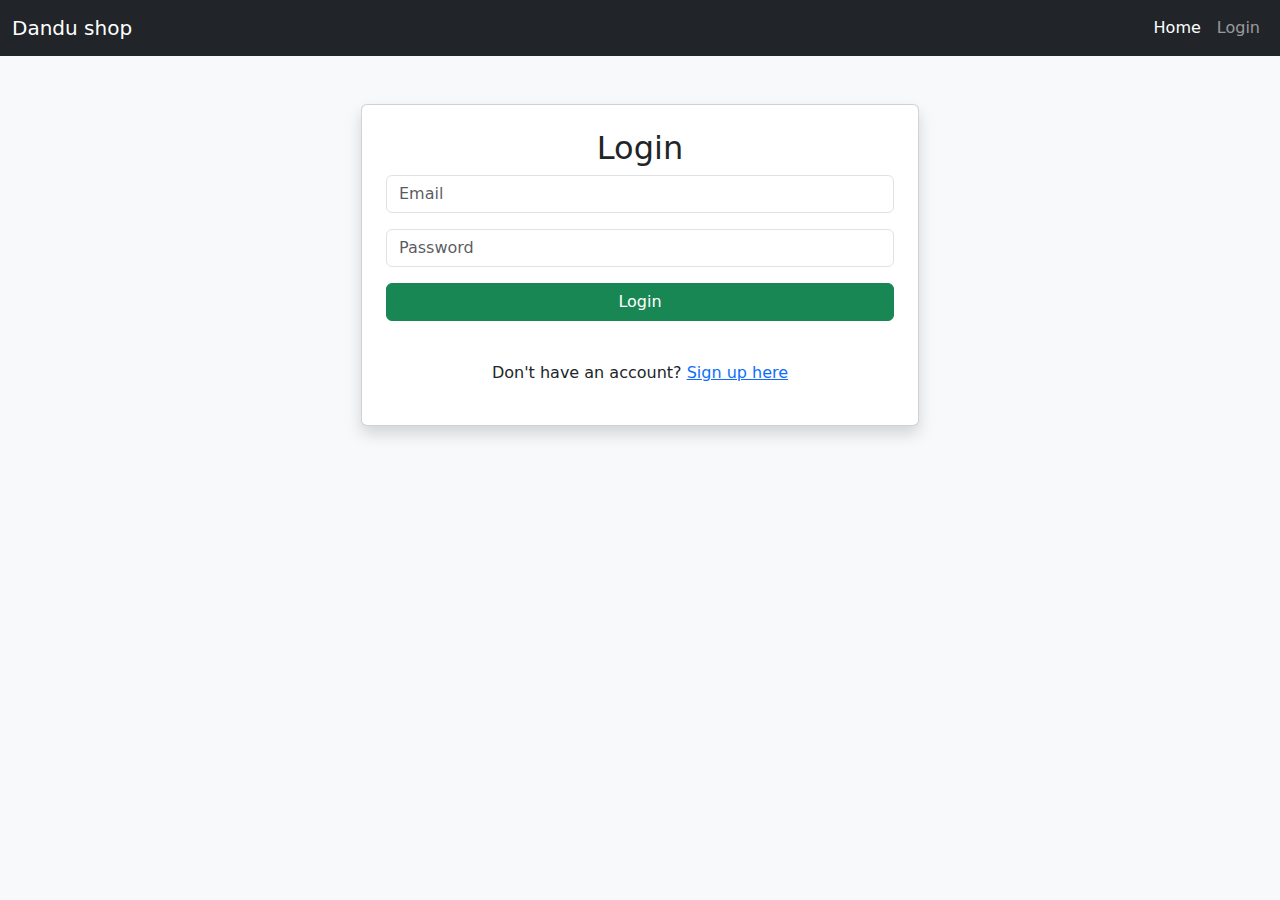
<file: js project/login.html>
<!DOCTYPE html>
<html lang="en">
<head>
  <meta charset="UTF-8" />
  <meta name="viewport" content="width=device-width, initial-scale=1.0"/>
  <title>Login  MyFlip</title>
  <link href="https://cdn.jsdelivr.net/npm/bootstrap@5.3.0/dist/css/bootstrap.min.css" rel="stylesheet"/>
</head>
<body class="bg-light">

  <nav class="navbar navbar-expand-lg navbar-dark bg-dark">
    <div class="container-fluid">
      <a class="navbar-brand" href="#">Dandu shop</a>
      <button class="navbar-toggler" data-bs-toggle="collapse" data-bs-target="#navbarNav">
     
      </button>
      <div class="collapse navbar-collapse" id="navbarNav">
        <ul class="navbar-nav ms-auto">
          <li class="nav-item"><a class="nav-link active" href="index.html">Home</a></li>
      
          <li class="nav-item"><a class="nav-link" href="login.html">Login</a></li>
        </ul>
      </div>
    </div>
  </nav>


  <div class="container mt-5">
    <div class="card p-4 shadow w-50 mx-auto">
      <h2 class="text-center">Login</h2>
      <form id="login-form">
        <input type="email" id="login-email" class="form-control mb-3" placeholder="Email" required />
        <input type="password" id="login-password" class="form-control mb-3" placeholder="Password" required />
        <button type="submit" class="btn btn-success w-100">Login</button>
      </form>
      <p id="login-msg" class="text-danger mt-3 text-center"></p>
      <p class="text-center mt-2">Don't have an account? <a href="signup.html">Sign up here</a></p>
    </div>
  </div>

  <script>
    document.getElementById('login-form').addEventListener('submit', function(event) {
      event.preventDefault(); 
      
      const emailInput = document.getElementById('login-email');
      const passwordInput = document.getElementById('login-password');
      const message = document.getElementById('login-msg');
      
     
      const emailPattern = /^[^\s@]+@[^\s@]+\.[^\s@]+$/;
      
      if (!emailPattern.test(emailInput.value)) {
        message.textContent = "Please enter a valid email address.";
        emailInput.focus();
        return;
      }
      
      if (passwordInput.value.trim() === '') {
        message.textContent = "Please enter your password.";
        passwordInput.focus();
        return;
      } 
      message.textContent = "";
      
      alert('Login successfully!');

    });
  </script>
  
</body>
</html>
</file>
